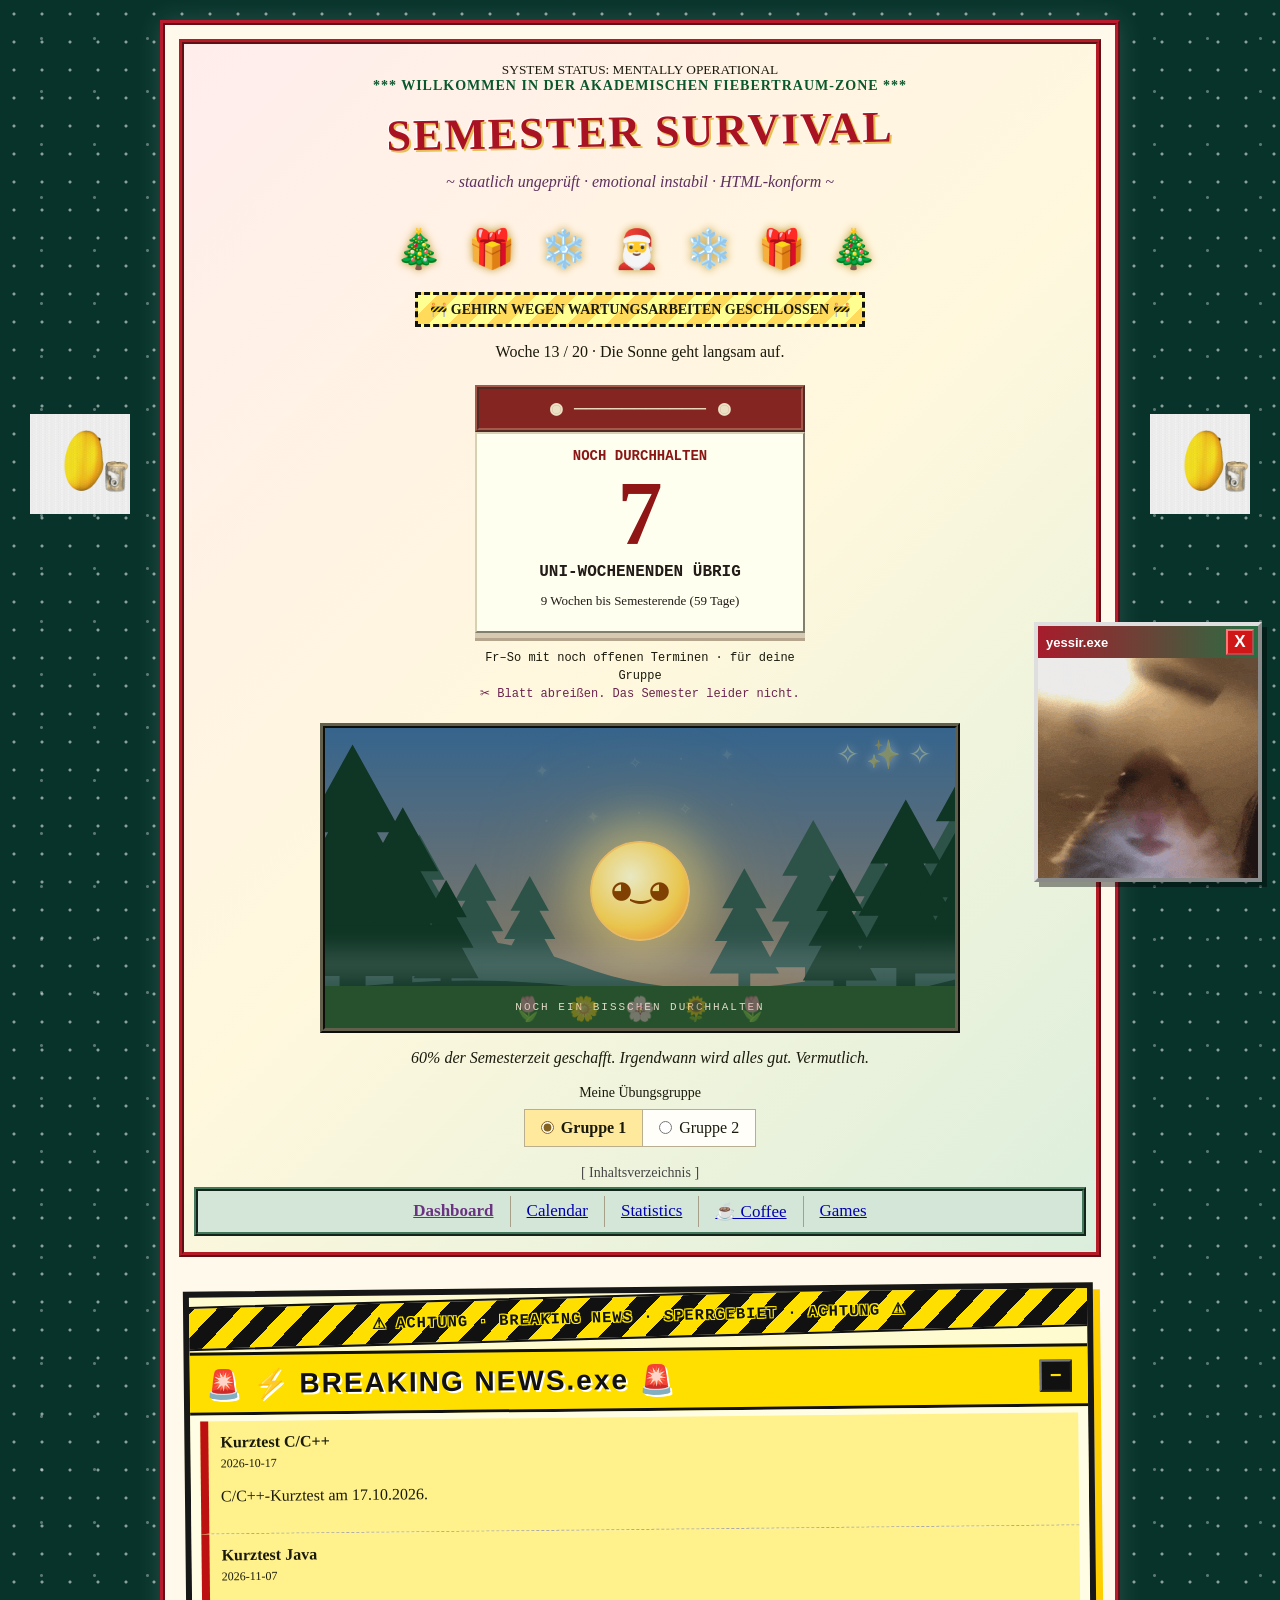
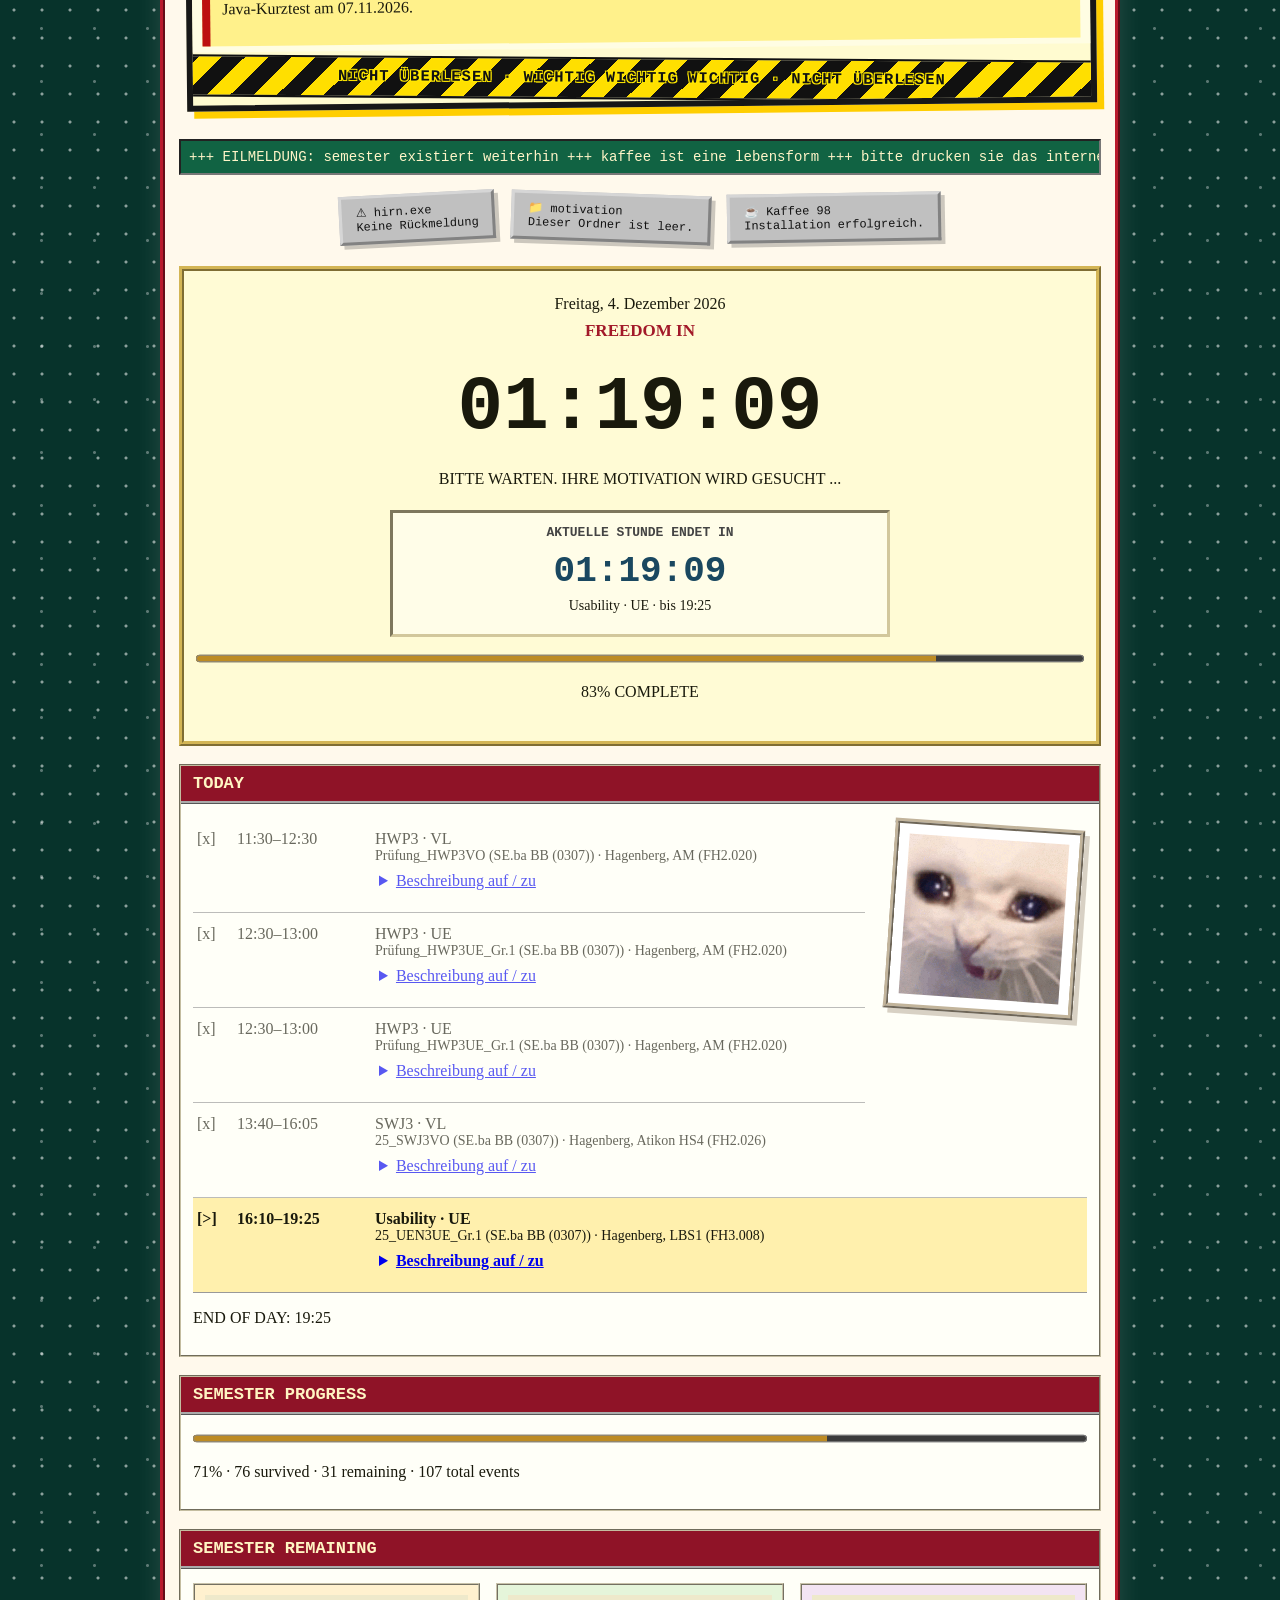
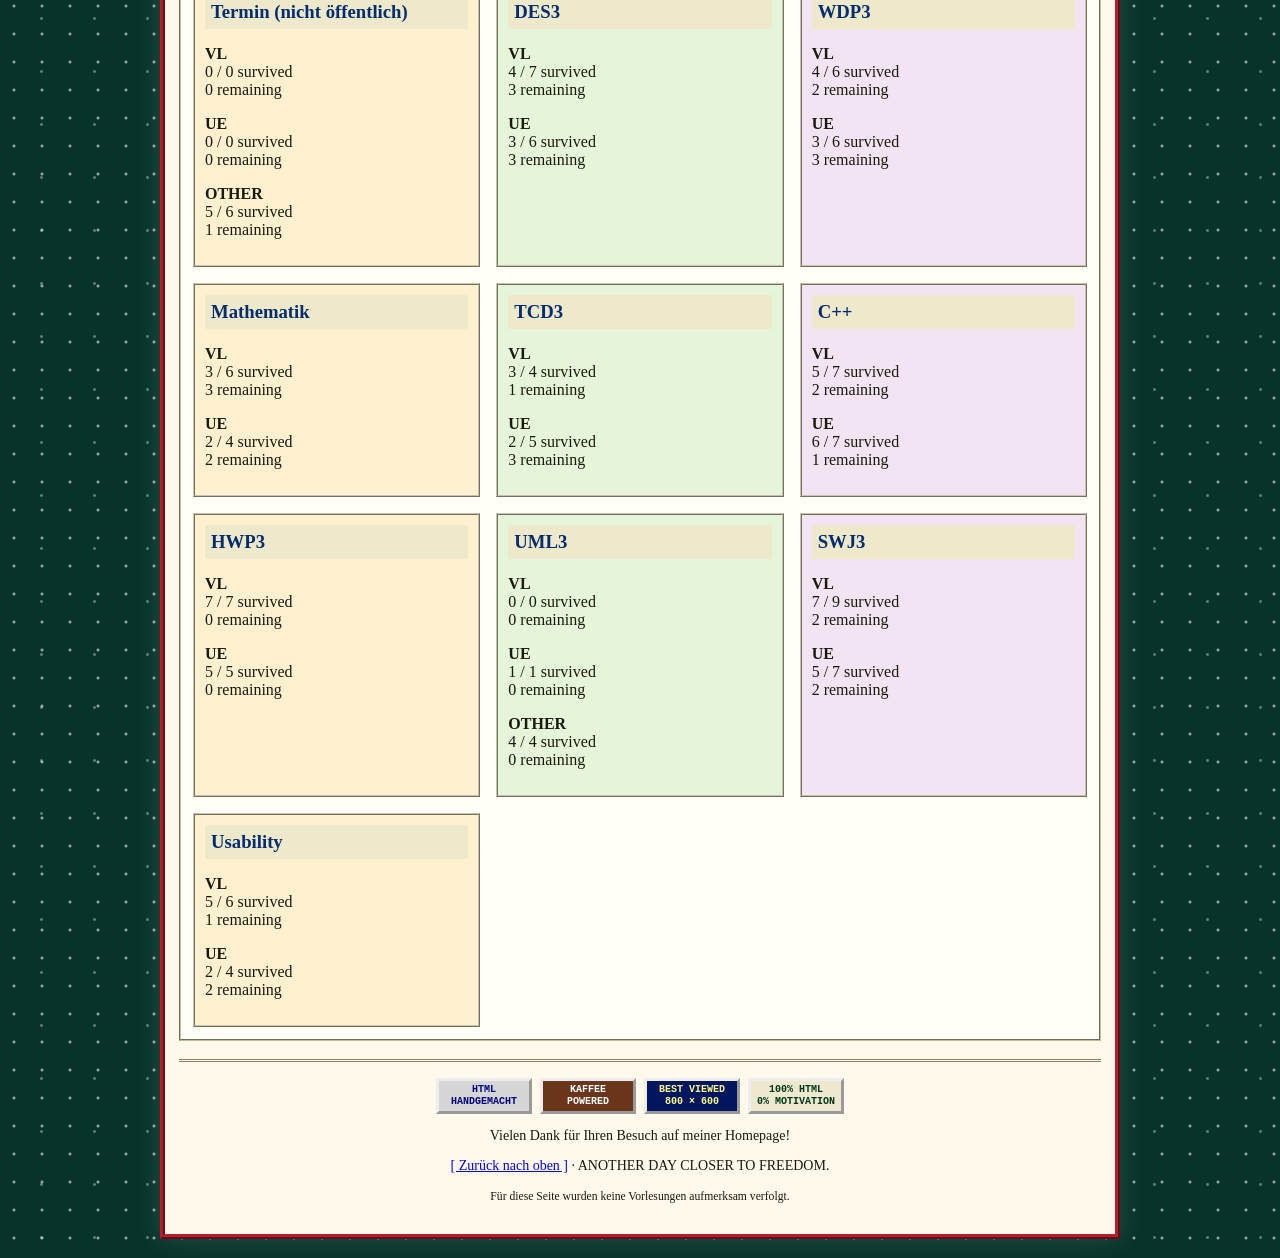
<file: index.html>
<!doctype html>
<html lang="de"><head><meta charset="utf-8"><meta name="viewport" content="width=device-width,initial-scale=1"><title>Semester Survival</title><link rel="stylesheet" href="css/base.css"><link rel="stylesheet" href="css/html.css"><link rel="stylesheet" href="css/cursed.css"><link rel="stylesheet" href="css/seasons.css"></head>
<body><div class="halloween-haunting halloween-only" aria-hidden="true"><img class="web-corner web-top-left" src="img/spiderweb.svg" alt=""><img class="web-corner web-top-right" src="img/spiderweb.svg" alt=""><img class="web-corner web-bottom-left" src="img/spiderweb.svg" alt=""><img class="web-corner web-bottom-right" src="img/spiderweb.svg" alt=""><span class="halloween-bat bat-one">🦇</span><span class="halloween-bat bat-two">🦇</span><span class="halloween-bat bat-three">🦇</span><span class="halloween-bat bat-four">🦇</span><span class="halloween-ghost ghost-one">👻</span><span class="halloween-ghost ghost-two">👻</span></div><div class="beer-orbit beer-left" aria-hidden="true"><img src="img/1776745_11707.gif" width="500" height="500" alt=""></div><div class="beer-orbit beer-right" aria-hidden="true"><img src="img/1776745_11707.gif" width="500" height="500" alt=""></div><div class="shell"><header><div class="halloween-only hanging-spiders" aria-hidden="true"><span>🕷️</span><span>🕷️</span></div><small>SYSTEM STATUS: MENTALLY OPERATIONAL</small><div class="welcome-line">*** WILLKOMMEN IN DER AKADEMISCHEN FIEBERTRAUM-ZONE ***</div><h1>SEMESTER SURVIVAL</h1><p class="homepage-subtitle">~ staatlich ungeprüft · emotional instabil · HTML-konform ~</p><div id="season-decoration" class="season-decoration" aria-hidden="true"></div><div class="halloween-welcome halloween-only"><img src="img/10164521_2e74d.gif" width="500" height="500" alt="Meerschweinchen mit Kürbissen und Hexenhut"><img src="img/9b076a951827106b408d50598fd9fde0.gif" width="400" height="400" alt="Animierter Halloween-Gruß mit Geist und Kürbissen"></div><div class="construction">🚧 GEHIRN WEGEN WARTUNGSARBEITEN GESCHLOSSEN 🚧</div><p id="era"></p><div class="week-calendar"><div class="week-calendar-binding" aria-hidden="true">◉ ─────────── ◉</div><button id="tear-week" class="week-calendar-sheet" type="button" aria-label="Kalenderblatt abreißen"><span class="week-calendar-heading">NOCH DURCHHALTEN</span><strong id="weekends-left">--</strong><span>UNI-WOCHENENDEN ÜBRIG</span><small id="calendar-weeks-left"></small></button><p class="week-calendar-note">Fr–So mit noch offenen Terminen · für deine Gruppe<br><span>✂ Blatt abreißen. Das Semester leider nicht.</span></p></div><div class="sun-scene" role="img" aria-label="Ein düsterer Wald wird mit dem Semesterfortschritt zum sonnigen Märchenwald"><div class="forest-stars" aria-hidden="true">✦ · ✧ · ✦<br>· ✦ · ✧ ·</div><div class="sun" aria-hidden="true">◕‿◕</div><svg class="forest-layer" viewBox="0 0 640 310" preserveAspectRatio="none" aria-hidden="true"><defs><path id="forest-pine" d="M40 0 10 55 25 55 0 100 17 100 -7 145 32 145 32 185 48 185 48 145 87 145 63 100 80 100 55 55 70 55Z"/></defs><path d="M0 245 Q120 190 260 246 T640 225 L640 310H0Z"/><use href="#forest-pine" transform="translate(-12 90) scale(1.2)"/><use href="#forest-pine" transform="translate(62 110) scale(.85)"/><use href="#forest-pine" transform="translate(125 140) scale(.7)"/><use href="#forest-pine" transform="translate(182 153) scale(.65)"/><use href="#forest-pine" transform="translate(396 145) scale(.75)"/><use href="#forest-pine" transform="translate(454 95) scale(1.05)"/><use href="#forest-pine" transform="translate(527 127) scale(.85)"/><use href="#forest-pine" transform="translate(590 82) scale(1.3)"/></svg><svg class="forest-layer forest-front" viewBox="0 0 640 310" preserveAspectRatio="none" aria-hidden="true"><path d="M0 271Q180 248 320 278T640 260V310H0Z"/><use href="#forest-pine" transform="translate(-38 17) scale(1.65)"/><use href="#forest-pine" transform="translate(31 82) scale(1.2)"/><use href="#forest-pine" transform="translate(95 157) scale(.7)"/><use href="#forest-pine" transform="translate(491 145) scale(.8)"/><use href="#forest-pine" transform="translate(542 74) scale(1.2)"/><use href="#forest-pine" transform="translate(603 0) scale(1.75)"/></svg><div class="forest-fog"></div><div class="horizon">NOCH EIN BISSCHEN DURCHHALTEN</div><div class="forest-night"></div><div class="forest-flowers" aria-hidden="true">🌷 🌼 🌸 🌻 🌷</div><div class="forest-sparkles" aria-hidden="true">✧ ✨ ✧</div></div><p id="sun-caption" class="sun-caption"></p><fieldset class="group-toggle"><legend>Meine Übungsgruppe</legend><label><input type="radio" name="study-group" value="1" checked> Gruppe 1</label><label><input type="radio" name="study-group" value="2"> Gruppe 2</label></fieldset><p class="web-directory">[ Inhaltsverzeichnis ]</p><nav aria-label="Hauptnavigation"><button data-view="dashboard">Dashboard</button><button data-view="calendar">Calendar</button><button data-view="statistics">Statistics</button><button data-view="coffee">☕ Coffee</button><button data-view="games">Games</button></nav><div class="halloween-only pumpkin-garland" aria-hidden="true">🎃 🕯️ 💀 🎃 🕸️ 🎃 💀 🕯️ 🎃</div></header>
<aside id="breaking-news" class="breaking-news"><div class="news-tape news-tape-top" aria-hidden="true">⚠ ACHTUNG · BREAKING NEWS · SPERRGEBIET · ACHTUNG ⚠</div><div class="news-titlebar"><strong>⚡ BREAKING NEWS.exe</strong><button id="news-toggle" type="button" aria-label="Meldungen ein- oder ausklappen" aria-expanded="true" aria-controls="news-items">−</button></div><div id="news-items"></div><div class="news-tape news-tape-bottom" aria-hidden="true">NICHT ÜBERLESEN · WICHTIG WICHTIG WICHTIG · NICHT ÜBERLESEN</div></aside><div class="cursed-ticker"><span>+++ EILMELDUNG: semester existiert weiterhin +++ kaffee ist eine lebensform +++ bitte drucken sie das internet nicht aus +++</span></div><div class="desktop-junk" aria-hidden="true"><span>⚠ hirn.exe<br>Keine Rückmeldung</span><span>📁 motivation<br>Dieser Ordner ist leer.</span><span>☕ Kaffee 98<br>Installation erfolgreich.</span></div><p id="message" role="status"></p>
<main><section id="dashboard"><article class="hero"><div id="today"></div><h2 id="timer-label">KALENDER IMPORTIEREN</h2><div id="timer" aria-live="off">--:--:--</div><p id="timer-note"></p><div class="lesson-clock"><h3 id="lesson-label"></h3><div id="lesson-timers"></div></div><progress id="day-progress" max="100" value="0"></progress><p id="day-percent"></p></article><article class="attendance-article"><h2>TODAY</h2><figure class="cursed-photo attendance-cat ordinary-attendance"><img src="img/tumblr_5c0a333415df0bd1a324178a2ef43d12_bbdc54ec_400.gif" width="280" height="280" alt="Traurige Katze mit großen, tränenden Augen" loading="lazy"></figure><figure class="cursed-photo attendance-cat halloween-only"><img src="img/8c4cf368eb4983679e6c73b5dfa2ec39.gif" width="320" height="426" alt="Katze schaut aus einem Halloween-Kürbis" loading="lazy"></figure><div id="today-events"></div><p id="day-end"></p></article><article><h2>SEMESTER PROGRESS</h2><progress id="semester-progress" max="100" value="0"></progress><p id="semester-total"></p></article><article><h2>SEMESTER REMAINING</h2><div id="subjects" class="cards"></div></article><article id="meme-section" hidden><h2>MEME-ECKE</h2><div id="meme-board" class="meme-board"></div></article></section>
<section id="calendar" hidden><article><div class="month-controls"><button id="prev-month" aria-label="Vorheriger Monat">←</button><h2 id="month-title"></h2><button id="next-month" aria-label="Nächster Monat">→</button></div><div id="month-grid" class="month-grid"></div></article><article><h2 id="selected-date"></h2><div id="selected-events"></div></article></section>
<section id="statistics" hidden><article><h2>STATISTICS</h2><div id="stats"></div><figure class="cursed-photo statistic-cat"><img src="img/eBN3x7.gif" width="320" height="346" alt="Katze neben einem Weinglas im bunten Discolicht" loading="lazy"></figure></article></section>
<section id="coffee" hidden><article class="coffee-hero"><h2>☕ GEMEINSCHAFTSKAFFEE.exe</h2><p>Die Bohne ist stärker als der Wille.</p><figure class="cursed-photo coffee-painting"><img src="img/tumblr_inline_ob1j8sKy8g1qmspc6_500.gif" width="450" height="450" alt="Figuren aus einem historischen Gemälde bestaunen eine riesige Kaffeetasse" loading="lazy"></figure><figure class="cursed-photo halloween-only halloween-coffee-dog"><img src="img/trick-or-treat-halloween.gif" width="220" height="277" alt="Hund im Geisterkostüm mit Kürbiseimer" loading="lazy"></figure><div id="coffee-savings" class="coffee-number"></div><p>Ersparnis-Rechnung bis jetzt</p><p id="coffee-days"></p><code id="coffee-formula"></code></article><article><h2>BOHNENBUCHHALTUNG</h2><div id="coffee-costs"></div><p class="calculation-note">Vergleich: früher 3,80 € pro Person und Uni-Tag. Davon ziehen wir hier die gesamten Gemeinschaftsausgaben ab. Das ist eine Vergleichsrechnung, keine Pro-Kopf-Abrechnung. Eine echte Gruppenersparnis benötigt die Anzahl der Kaffeetrinker. Abgeschlossene Tage zählen erst nach dem letzten Termin; nur Tage im konfigurierten Semester zählen.</p></article><article><h2>☕ EHRENTAFEL DER BOHNENBESCHAFFER ☕</h2><div id="coffee-hall" class="coffee-hall"></div><div class="table-scroll"><table><thead><tr><th>Nr.</th><th>Käufer</th><th>Kaufdatum</th><th>Menge</th><th>Kosten</th></tr></thead><tbody id="coffee-buyers"></tbody></table></div></article></section><section id="games" hidden><article><h2>GAMES · AKADEMISCHE ZEITVERSCHWENDUNG</h2><h3>Tic-Tac-Toe</h3><figure class="cursed-photo halloween-only halloween-games"><img src="img/anigif_sub-buzz-12824-1598296977-22.gif" width="480" height="218" alt="Mann mit einem Kürbis auf dem Kopf" loading="lazy"></figure><label for="ttt-mode">Spielmodus</label><select id="ttt-mode"><option value="computer">Du (X) gegen hirn.exe (O)</option><option value="local">Zwei Personen am selben Gerät</option></select><p id="ttt-status" role="status"></p><div id="ttt-board" class="ttt-board" role="group" aria-label="Tic-Tac-Toe Spielfeld"></div><p><button id="ttt-reset" type="button">Neue Runde</button></p><p id="ttt-score"></p></article></section>
</main><footer><div class="halloween-only haunted-graveyard" aria-hidden="true">🌑 🪦 👻 🪦 🎃 🪦 👻 🪦 🌑</div><div class="web-badges"><span>HTML<br>HANDGEMACHT</span><span>KAFFEE<br>POWERED</span><span>BEST VIEWED<br>800 × 600</span><span>100% HTML<br>0% MOTIVATION</span></div><p>Vielen Dank für Ihren Besuch auf meiner Homepage!</p><p><a href="#">[ Zurück nach oben ]</a> · ANOTHER DAY CLOSER TO FREEDOM.</p><small>Für diese Seite wurden keine Vorlesungen aufmerksam verfolgt.</small></footer></div>
<aside id="yessir-window" class="yessir-window" aria-label="Yessir-Fenster"><div class="yessir-titlebar"><span>yessir.exe</span><button id="yessir-close" type="button" aria-label="Yessir-Fenster schließen">X</button></div><img src="img/yessir-4t.gif" width="220" height="220" alt="Yessir-Meme"></aside><script src="js/subjects.js"></script><script src="js/calendar.js"></script><script src="js/countdown.js"></script><script src="js/statistics.js"></script><script src="js/designEvolution.js"></script><script src="js/bundledCalendar.js"></script><script src="js/memes.js"></script><script src="js/coffee.js"></script><script src="js/app.js"></script><script src="js/yessir.js"></script><script src="js/news.js"></script><script src="js/games.js"></script><script src="js/batClicks.js"></script></body></html>
</file>
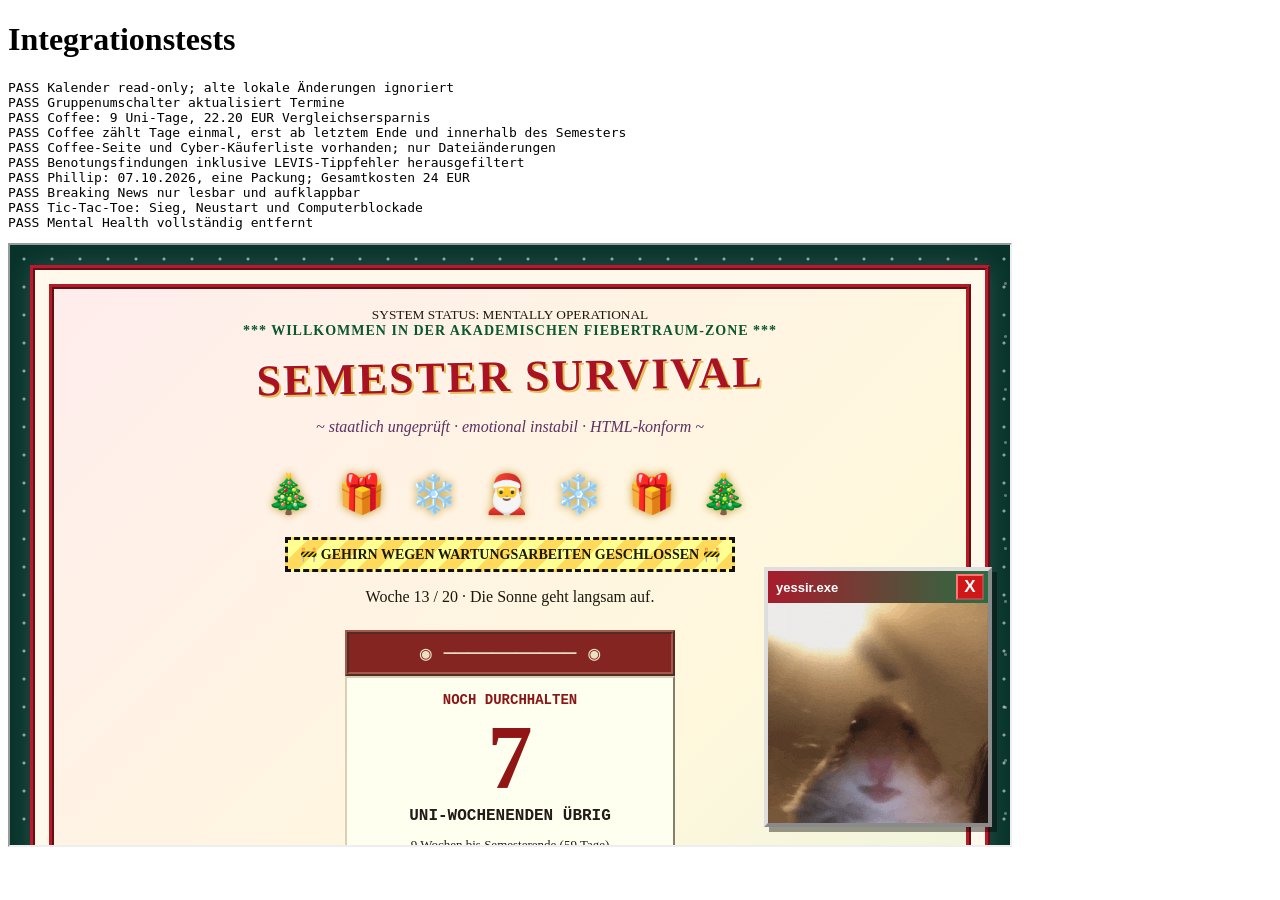
<file: integration-tests.html>
<!doctype html><html lang="de"><meta charset="utf-8"><title>Integrationstests</title><body><h1>Integrationstests</h1><pre id="results"></pre><iframe id="app" width="1000" height="600"></iframe><script>
const output=document.getElementById('results'),key='semester-survival-v1';
localStorage.setItem(key,JSON.stringify({group:'1',events:[{title:'TAMPERED CALENDAR',start:1,end:2}],config:{startDate:'1900-01-01'},mappings:[]}));
function assert(condition,message){if(!condition)throw Error(message);}
function pass(text){output.textContent+='PASS '+text+'\n';}
function fail(e){output.textContent+='FAIL '+e.message;document.body.dataset.result='FAIL';}
document.getElementById('app').onload=function(){try{
 const w=this.contentWindow,d=w.document,S=w.Survival;
 const raw=S.parseICS(w.SURVIVAL_BUNDLED_ICS,S.defaults).events;
 assert(raw.length===154,'Veröffentlichter Kalender fehlt');
 assert(!d.querySelector('[data-view="settings"],input[type=file],#config-form,#delete,#reimport'),'Kalenderänderung weiterhin in UI');
 assert(!JSON.parse(w.localStorage.getItem(key)).events,'Alter lokaler Kalender wurde behalten');pass('Kalender read-only; alte lokale Änderungen ignoriert');
 const filtered=g=>raw.filter(S.isTeachingEvent).filter(e=>{const m=e.title.match(/Gr\.?\s*([12])/i);return !m||m[1]===g;});
 const total=()=>Number(d.getElementById('semester-total').textContent.match(/(\d+) total events/)[1]);
 assert(total()===filtered('1').length,'Gruppe 1 falsch');d.querySelector('[name=study-group][value="2"]').click();assert(total()===filtered('2').length,'Gruppe 2 falsch');pass('Gruppenumschalter aktualisiert Termine');
 const fixed=new Date(2026,9,3,23,59,59).getTime();
 const c=S.coffeeStatistics(filtered('2'),S.defaults,w.SURVIVAL_COFFEE,fixed);
 assert(c.packs===1&&c.expenseCents===1200,'Cyber-Packung falsch');assert(c.savingCents===c.completedDays*380-1200,'Kaffeerechnung falsch');pass('Coffee: '+c.completedDays+' Uni-Tage, '+(c.savingCents/100).toFixed(2)+' EUR Vergleichsersparnis');
 const synthetic=[{start:new Date(2026,8,9,8).getTime(),end:new Date(2026,8,9,10).getTime()},{start:new Date(2026,8,10,8).getTime(),end:new Date(2026,8,10,10).getTime()},{start:new Date(2026,8,10,11).getTime(),end:new Date(2026,8,10,12).getTime()}];
 const cf={oldDailyPrice:3.8,packPrice:9,purchases:[{buyer:'cyber',packs:1,date:null},{buyer:'future',packs:1,date:'2027-01-01'}]};
 const early=S.coffeeStatistics(synthetic,S.defaults,cf,new Date(2026,8,10,11).getTime());assert(early.completedDays===0&&early.packs===1,'Unfertiger Tag/alter Tag/zukünftiger Kauf falsch');
 assert(S.coffeeStatistics(synthetic,S.defaults,cf,new Date(2026,8,10,12).getTime()).completedDays===1,'Tag nicht ab letzter Endzeit gezählt');pass('Coffee zählt Tage einmal, erst ab letztem Ende und innerhalb des Semesters');
 d.querySelector('[data-view="coffee"]').click();assert(d.getElementById('coffee-buyers').textContent.includes('cyber'),'Cyber fehlt auf Coffee-Seite');assert(!d.getElementById('coffee').querySelector('input,form'),'Öffentliche Kaffee-Eingabe vorhanden');pass('Coffee-Seite und Cyber-Käuferliste vorhanden; nur Dateiänderungen');
 assert(!S.isTeachingEvent({title:'Beurteilungsfindung_MAS3UE',description:''})&&!S.isTeachingEvent({title:'Beuteilungsfindung_DES3UE',description:''}),'Benotungstermine nicht herausgefiltert');assert(S.isTeachingEvent({title:'Prüfung_SWC3VO',description:''}),'Echte Prüfung fälschlich ausgefiltert');pass('Benotungsfindungen inklusive LEVIS-Tippfehler herausgefiltert');
 const coffeeNow=S.coffeeStatistics(filtered('2'),S.defaults,w.SURVIVAL_COFFEE,new Date(2026,9,10,23).getTime());assert(coffeeNow.packs===2&&coffeeNow.expenseCents===2400,'Phillip nicht eingerechnet');pass('Phillip: 07.10.2026, eine Packung; Gesamtkosten 24 EUR');
 d.getElementById('news-toggle').click();assert(d.getElementById('news-items').hidden,'News nicht einklappbar');d.getElementById('news-toggle').click();assert(!d.getElementById('news-items').hidden&&!d.getElementById('breaking-news').querySelector('input,textarea'),'News editierbar oder nicht aufklappbar');pass('Breaking News nur lesbar und aufklappbar');
 d.querySelector('[data-view="games"]').click();const mode=d.getElementById('ttt-mode');mode.value='local';mode.dispatchEvent(new w.Event('change'));const cells=d.getElementById('ttt-board').querySelectorAll('button');for(const i of [0,3,1,4,2])cells[i].click();assert(d.getElementById('ttt-status').textContent.includes('X gewinnt'),'Tic-Tac-Toe erkennt Sieg nicht');assert([...cells].every(cell=>cell.disabled),'Spiel endet nicht nach Sieg');d.getElementById('ttt-reset').click();assert([...cells].every(cell=>!cell.textContent&&!cell.disabled),'Neue Runde fehlerhaft');assert(S.ticTacToeMove(['X','X','','','O','','','',''])===2,'Computer blockiert Sieg nicht');pass('Tic-Tac-Toe: Sieg, Neustart und Computerblockade');
 assert(!d.getElementById('mental-health')&&!d.querySelector('[data-view="mental-health"]'),'Mental Health noch vorhanden');pass('Mental Health vollständig entfernt');
 d.querySelector('[data-view="calendar"]').click();
 const target=filtered('2').find(e=>{const dt=new Date(e.start);return dt.getFullYear()===new Date().getFullYear()&&dt.getMonth()===new Date().getMonth()&&e.description;});assert(target,'Kein Testtermin im aktuellen Monat');
 d.querySelector('[data-date="'+S.dateKey(new Date(target.start))+'"]').click();
 const details=d.querySelector('#selected-events details');assert(details,'Beschreibung fehlt');details.querySelector('summary').click();assert(details.open,'Beschreibung öffnet nicht');
 setTimeout(()=>{try{assert(d.querySelector('#selected-events details')===details&&details.open,'Beschreibung wurde beim Tick ersetzt/geschlossen');pass('Beschreibung bleibt über Timer-Tick offen');details.querySelector('summary').click();assert(!details.open,'Beschreibung schließt nicht');setTimeout(()=>{try{assert(d.querySelector('#selected-events details')===details&&!details.open,'Geschlossene Beschreibung wurde ersetzt/geöffnet');pass('Beschreibung bleibt nach Schließen geschlossen');document.body.dataset.result='PASS';}catch(e){fail(e);}},1300);}catch(e){fail(e);}},1300);
}catch(e){fail(e);}};
document.getElementById('app').src='index.html';
</script></body></html>
</file>
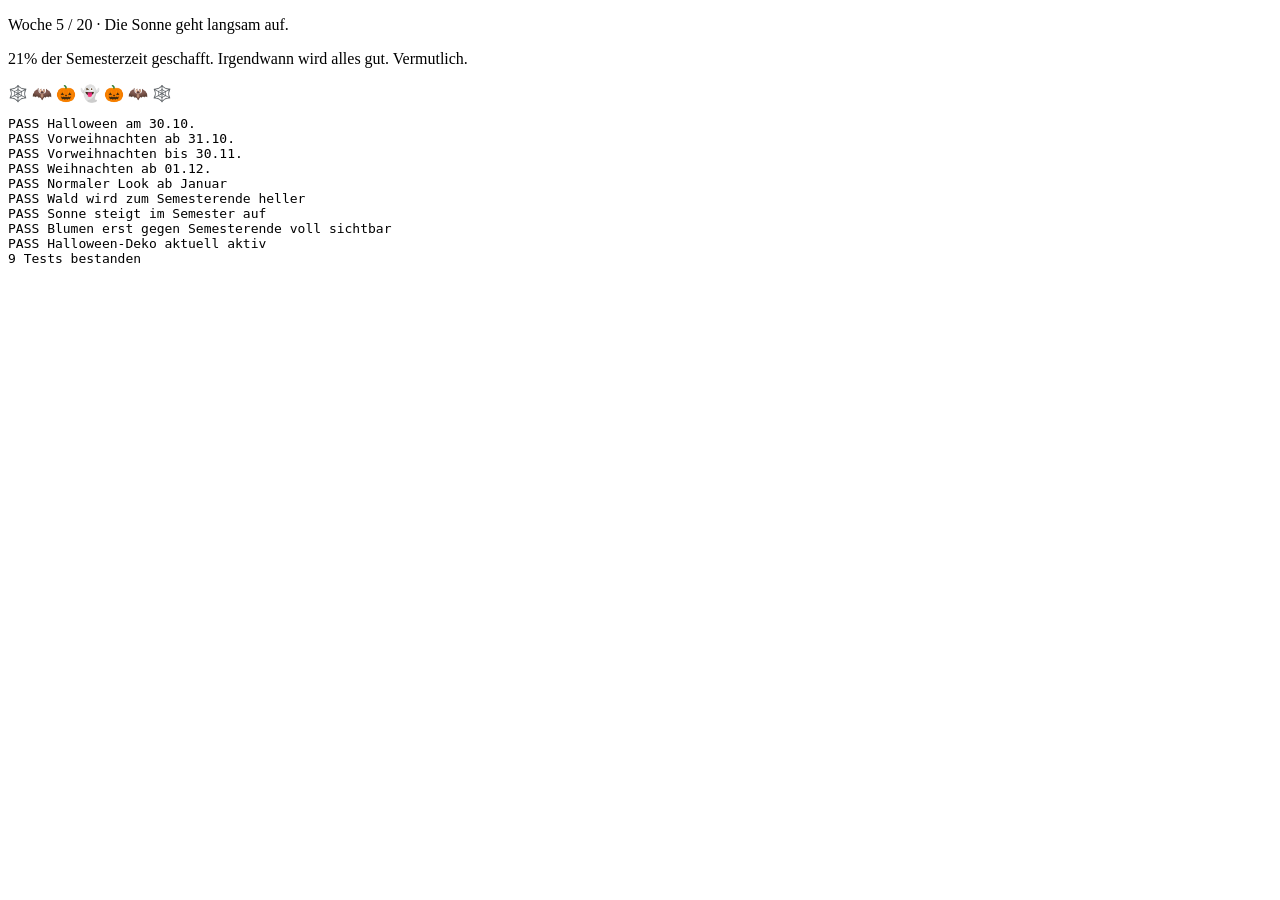
<file: season-tests.html>
<!doctype html><html lang="de"><meta charset="utf-8"><title>Saison-Tests</title><body><p id="era"></p><p id="sun-caption"></p><div id="season-decoration"></div><pre id="results"></pre><script src="js/subjects.js"></script><script src="js/designEvolution.js"></script><script>
let passed=0;const out=document.getElementById('results');function check(c,m){if(!c)throw Error(m);passed++;out.textContent+='PASS '+m+'\n';}
try{const date=(m,d)=>new Date(2026,m-1,d,12).getTime();check(Survival.seasonForDate(date(10,30))==='halloween','Halloween am 30.10.');check(Survival.seasonForDate(date(10,31))==='prechristmas','Vorweihnachten ab 31.10.');check(Survival.seasonForDate(date(11,30))==='prechristmas','Vorweihnachten bis 30.11.');check(Survival.seasonForDate(date(12,1))==='christmas','Weihnachten ab 01.12.');check(Survival.seasonForDate(new Date(2027,0,1).getTime())==='normal','Normaler Look ab Januar');const config=Survival.defaults;Survival.applyDesign(config,'auto',new Date(config.startDate+'T00:00:00').getTime());const dark=+document.documentElement.style.getPropertyValue('--forest-night');const earlySun=parseFloat(document.documentElement.style.getPropertyValue('--sun-rise'));Survival.applyDesign(config,'auto',new Date(config.endDate+'T23:59:59').getTime());check(+document.documentElement.style.getPropertyValue('--forest-night')<dark,'Wald wird zum Semesterende heller');check(parseFloat(document.documentElement.style.getPropertyValue('--sun-rise'))>earlySun,'Sonne steigt im Semester auf');check(document.documentElement.style.getPropertyValue('--forest-flowers')==='1','Blumen erst gegen Semesterende voll sichtbar');Survival.applyDesign(config,'auto',date(10,10));check(document.body.dataset.season==='halloween','Halloween-Deko aktuell aktiv');document.body.dataset.result='PASS';out.textContent+=passed+' Tests bestanden';}catch(e){document.body.dataset.result='FAIL';out.textContent+='FAIL '+e.message;}
</script></body></html>
</file>
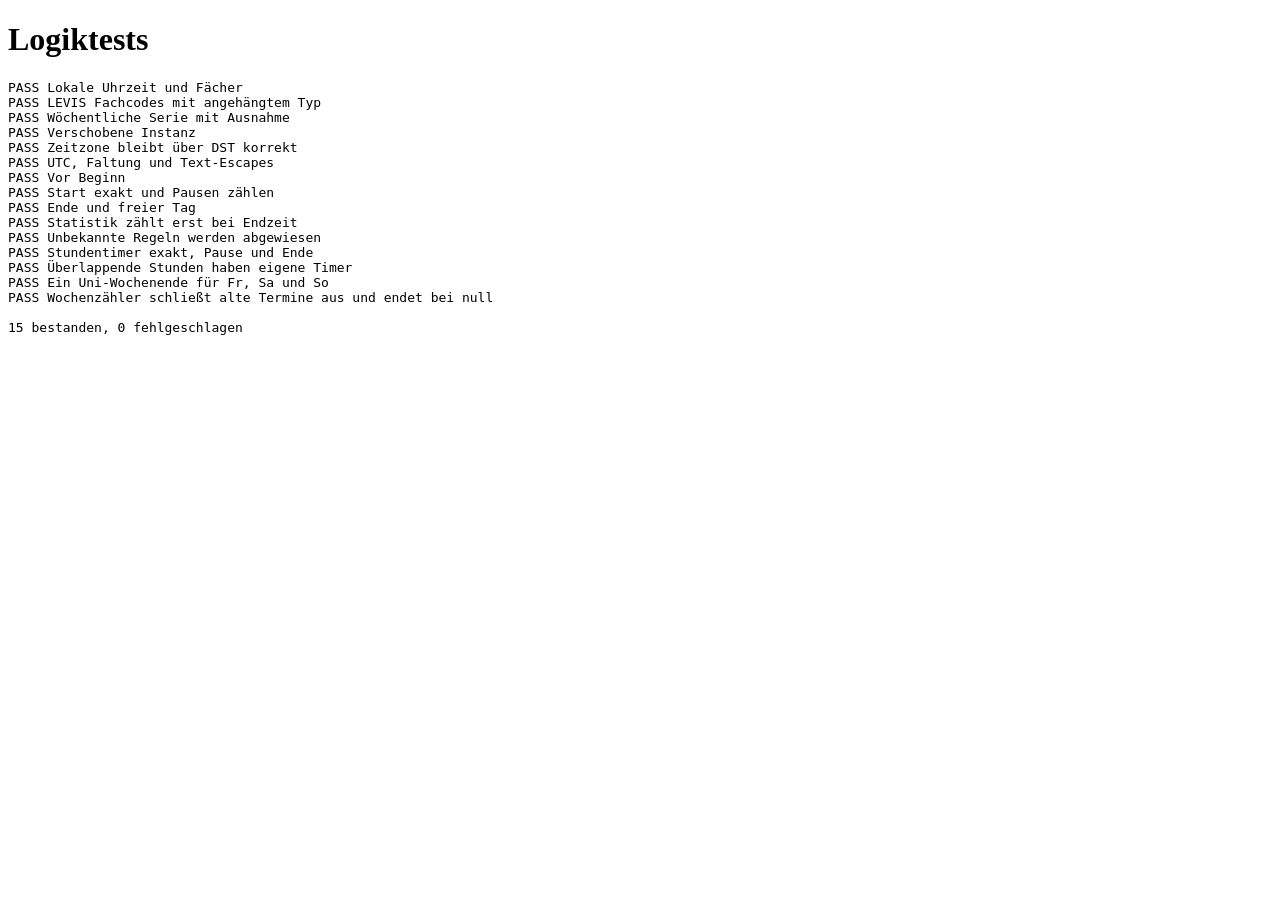
<file: tests.html>
<!doctype html><html lang="de"><meta charset="utf-8"><title>Semester Survival Tests</title><body><h1>Logiktests</h1><pre id="results"></pre><script src="js/subjects.js"></script><script src="js/calendar.js"></script><script src="js/countdown.js"></script><script src="js/statistics.js"></script><script>
const output=document.getElementById('results');let passed=0,failed=0;
function test(name,fn){try{fn();passed++;output.textContent+='PASS '+name+'\n';}catch(e){failed++;output.textContent+='FAIL '+name+': '+e.message+'\n';}}
function equal(a,b){if(a!==b)throw Error(JSON.stringify(a)+' !== '+JSON.stringify(b));}
const cfg={endDate:'2026-11-01'},ics=body=>'BEGIN:VCALENDAR\r\n'+body+'\r\nEND:VCALENDAR';
const event=extra=>'BEGIN:VEVENT\r\nUID:one\r\nDTSTART:20261005T130000\r\nDTEND:20261005T143000\r\nSUMMARY:SWC3 VL\r\n'+extra+'\r\nEND:VEVENT';
test('Lokale Uhrzeit und Fächer',()=>{const e=Survival.parseICS(ics(event('')),cfg).events[0];equal(new Date(e.start).getHours(),13);equal(Survival.classify(e,Survival.mappings).subject,'C++');});
test('LEVIS Fachcodes mit angehängtem Typ',()=>{equal(Survival.classify({title:'25_SWC3UE_Gr.1',description:''},Survival.mappings).type,'UE');equal(Survival.classify({title:'09_DES3VO (SE.ba)',description:''},Survival.mappings).subject,'DES3');});
test('Wöchentliche Serie mit Ausnahme',()=>{const r=Survival.parseICS(ics(event('RRULE:FREQ=WEEKLY;BYDAY=MO,WE;COUNT=5\r\nEXDATE:20261007T130000')),cfg);equal(r.events.length,4);equal(new Date(r.events[3].start).getDate(),19);});
test('Verschobene Instanz',()=>{const r=Survival.parseICS(ics(event('RRULE:FREQ=WEEKLY;COUNT=2')+'\r\nBEGIN:VEVENT\r\nUID:one\r\nRECURRENCE-ID:20261012T130000\r\nDTSTART:20261013T150000\r\nDTEND:20261013T163000\r\nEND:VEVENT'),cfg);equal(r.events.length,2);equal(new Date(r.events[1].start).getDate(),13);});
test('Zeitzone bleibt über DST korrekt',()=>{const r=Survival.parseICS(ics('BEGIN:VEVENT\r\nUID:dst\r\nDTSTART;TZID=Europe/Berlin:20261019T130000\r\nDTEND;TZID=Europe/Berlin:20261019T140000\r\nRRULE:FREQ=WEEKLY;COUNT=2\r\nEND:VEVENT'),cfg);equal(new Date(r.events[0].start).getUTCHours(),11);equal(new Date(r.events[1].start).getUTCHours(),12);});
test('UTC, Faltung und Text-Escapes',()=>{const e=Survival.parseICS(ics('BEGIN:VEVENT\r\nDTSTART:20261005T110000Z\r\nDTEND:20261005T120000Z\r\nSUMMARY:Software\r\n Construction VL\r\nDESCRIPTION:Zeile 1\\nZeile 2\\, Test\r\nEND:VEVENT'),cfg).events[0];equal(new Date(e.start).getUTCHours(),11);equal(e.title,'SoftwareConstruction VL');equal(e.description,'Zeile 1\nZeile 2, Test');});
const day=[{start:new Date(2026,9,5,13).getTime(),end:new Date(2026,9,5,14,30).getTime()},{start:new Date(2026,9,5,17).getTime(),end:new Date(2026,9,5,20,25).getTime()}];
test('Vor Beginn',()=>{equal(Survival.dayState(day,new Date(2026,9,5,12).getTime()).timer,'01:00:00');});
test('Start exakt und Pausen zählen',()=>{equal(Survival.dayState(day,day[0].start).timer,'07:25:00');equal(Survival.dayState(day,new Date(2026,9,5,15).getTime()).label,'FREEDOM IN');});
test('Ende und freier Tag',()=>{equal(Survival.dayState(day,day[1].end).percent,100);equal(Survival.dayState([],Date.now()).label,'NO UNIVERSITY TODAY.');});
test('Statistik zählt erst bei Endzeit',()=>{const es=day.map(e=>({...e,subject:'C++',type:'VL'}));const r=Survival.statistics(es,day[0].end);equal(r.past,1);equal(r.pastDays,0);equal(r.subjects['C++'].VL.total,2);});
test('Unbekannte Regeln werden abgewiesen',()=>{let rejected=false;try{Survival.parseICS(ics(event('RRULE:FREQ=MONTHLY;BYDAY=1MO')),cfg);}catch{rejected=true;}equal(rejected,true);});

test('Stundentimer exakt, Pause und Ende',()=>{const now=new Date(2026,9,2,13).getTime();const es=[{start:now,end:now+5400000},{start:now+7200000,end:now+10800000}];equal(Survival.lessonState(es,now).items[0].timer,'01:30:00');equal(Survival.lessonState(es,now+5400000).label,'NÄCHSTE STUNDE STARTET IN');equal(Survival.lessonState(es,now+10800000).items.length,0);});
test('Überlappende Stunden haben eigene Timer',()=>{const es=[{start:0,end:5000},{start:0,end:10000}];equal(Survival.lessonState(es,1000).items.length,2);equal(Survival.lessonState(es,1000).items[0].timer,'00:00:04');});
test('Ein Uni-Wochenende für Fr, Sa und So',()=>{const es=[2,3,4].map(day=>({start:new Date(2026,9,day,8).getTime(),end:new Date(2026,9,day,12).getTime()}));const config={startDate:'2026-10-01',endDate:'2026-10-31'};equal(Survival.remainingWeeks(es,config,new Date(2026,9,2,7).getTime()).weekends,1);equal(Survival.remainingWeeks(es,config,new Date(2026,9,3,13).getTime()).weekends,1);equal(Survival.remainingWeeks(es,config,new Date(2026,9,4,12).getTime()).weekends,0);});
test('Wochenzähler schließt alte Termine aus und endet bei null',()=>{const config={startDate:'2026-10-01',endDate:'2026-10-31'};const es=[{start:new Date(2026,8,25,8).getTime(),end:new Date(2026,8,25,12).getTime()}];equal(Survival.remainingWeeks(es,config,new Date(2026,8,1).getTime()).weekends,0);equal(Survival.remainingWeeks(es,config,new Date(2026,10,1).getTime()).calendarWeeks,0);});
output.textContent+='\n'+passed+' bestanden, '+failed+' fehlgeschlagen';document.body.dataset.result=failed?'FAIL':'PASS';
</script></body></html>
</file>
<file: css/base.css>
*{box-sizing:border-box}body{margin:0;background:#c0c0c0;color:#111;font-family:'Times New Roman',serif}.shell{max-width:1100px;margin:24px auto;padding:16px}header,article{border:2px solid #111;padding:16px;margin-bottom:16px;background:#eee}h1{margin:12px 0;font-size:clamp(26px,5vw,42px)}h2{font-size:18px}nav{display:flex;gap:8px;flex-wrap:wrap}button,input,select,textarea{font:inherit}button{cursor:pointer;padding:8px 14px;border:2px outset #ddd;background:#ddd;color:#111}button[aria-current=page]{font-weight:bold;text-decoration:underline}button:focus-visible,input:focus-visible,select:focus-visible,textarea:focus-visible{outline:3px solid #bd6700;outline-offset:3px}.hero{text-align:center}#timer{font:bold clamp(28px,9vw,100px)/1.2 monospace;overflow-wrap:anywhere}progress{width:100%;height:20px;accent-color:#2762d8}.cards{display:grid;grid-template-columns:repeat(auto-fit,minmax(220px,1fr));gap:16px}.card{padding:12px;border:1px solid currentColor}.event{display:grid;grid-template-columns:32px 130px 1fr;gap:8px;padding:12px 4px;border-bottom:1px solid #999}.event.active{background:#ffed99;font-weight:bold}.event.past{opacity:.65}.detail{display:block;font-size:14px;font-weight:normal;white-space:pre-wrap;overflow-wrap:anywhere}.month-controls{display:flex;justify-content:space-between;align-items:center}.month-grid{display:grid;grid-template-columns:repeat(7,minmax(0,1fr));gap:5px}.month-grid button{min-height:70px;padding:6px}.month-grid .has-events{background:#c6daf9}.month-grid .selected{outline:3px solid #b56300}.month-grid .today{font-weight:bold;border-color:#224fa3}.month-grid small{display:block;font-size:11px}.weekday{text-align:center}label{display:block;margin:14px 0}input,select,textarea{padding:8px;max-width:100%}textarea{width:100%;font-family:monospace}label input, label select{display:block}table{border-collapse:collapse;width:100%}th,td{text-align:left;padding:10px;border:1px solid #888}.table-scroll{overflow:auto}#message:not(:empty){padding:12px;border:1px solid currentColor}footer{display:flex;justify-content:space-between;gap:16px;font-size:12px}[hidden]{display:none!important}@media(max-width:600px){.shell{margin:0;padding:10px}article,header{padding:12px}.event{grid-template-columns:24px 105px 1fr;font-size:14px}.month-grid button{min-height:55px;padding:2px;font-size:13px}footer{display:block}}
</file>
<file: css/html.css>
body.html-style{background:#fffdf3;color:#212116;font-family:'Times New Roman',serif}.html-style .shell{max-width:1000px;margin:20px auto}.html-style header,.html-style article{background:transparent;border:0;border-bottom:1px solid #bdb7a0;padding:18px 0;border-radius:0;box-shadow:none}.html-style header{text-align:center;border-bottom:3px double #79725c}.html-style h1{font-size:clamp(28px,5vw,44px)}.html-style h2{font-size:20px}.html-style nav{justify-content:center}.html-style nav button{color:#0000b0;text-decoration:underline;background:transparent;border:0;padding:5px 12px}.html-style nav button[aria-current=page]{color:#6b3482}.html-style .hero{background:#fff8dc;border:1px solid #c9ba8a;padding:28px 12px}.html-style #timer{font-size:clamp(26px,8vw,76px)}.html-style progress{accent-color:#bd8b24;height:15px}.html-style button{background:#f4efdf}.html-style .card{border:1px solid #c7c0a9;background:#fffef8}.html-style .event.active{background:#fff0ad}.sun-scene{height:180px;max-width:540px;margin:20px auto 0;position:relative;overflow:hidden;background:linear-gradient(#f8f5df,#fff0c6);border:1px solid #c8bb8e}.sun{position:absolute;left:50%;bottom:var(--sun-rise,-110px);width:110px;height:110px;margin-left:-55px;border-radius:50%;background:#ffda53;border:2px solid #c99413;display:grid;place-items:center;font:24px monospace;transition:bottom 2s linear}.horizon{position:absolute;bottom:0;height:48px;width:100%;background:#e7e8bb;border-top:2px solid #7c8053;display:grid;place-items:center;font:12px monospace}.sun-caption{text-align:center;font-style:italic}.meme-board{display:flex;flex-wrap:wrap;gap:16px}.meme-board figure{margin:0;max-width:260px;padding:8px;border:1px dashed #999}.meme-board img{max-width:100%;max-height:220px;display:block}.meme-board figcaption{margin-top:6px;font-size:14px}.meme-empty{padding:24px;border:2px dashed #b4aa89;max-width:380px;font-family:monospace}.html-style footer{padding-top:12px}.html-style .month-grid .has-events{background:#fff0ad}@media(prefers-reduced-motion:reduce){.sun{transition:none}}

.group-toggle{display:flex;justify-content:center;gap:0;max-width:300px;margin:18px auto;border:0;padding:0}.group-toggle legend{margin:auto auto 8px;font-size:14px}.group-toggle label{display:flex;align-items:center;gap:7px;margin:0;border:1px solid #b9af90;padding:9px 16px;cursor:pointer;background:#fffef8}.group-toggle label:has(input:checked){background:#ffe99c;font-weight:bold}.group-toggle input{margin:0;accent-color:#84621f}.group-toggle label:first-of-type{border-right:0}

/* Private homepage, circa 1999. Bright, readable and intentionally homemade. */
body.html-style{background-color:#fffef1;background-image:repeating-linear-gradient(0deg,transparent,transparent 23px,#a69b6712 24px),repeating-linear-gradient(90deg,transparent,transparent 23px,#a69b6712 24px);color:#19190c}
.html-style .shell{max-width:960px;background:#fffef4;border:3px double #77704f;padding:14px}
.html-style header{border:3px ridge #b4ac8a;background:#ffffe9;padding:16px 10px;margin-bottom:18px}
.welcome-line{color:#7a1717;font-size:14px;font-weight:bold;letter-spacing:1px}
.html-style h1{color:#003c80;text-shadow:2px 2px #c8c8a9;font-family:'Times New Roman',serif;letter-spacing:2px;margin-bottom:8px}
.homepage-subtitle{font-style:italic;color:#5c305f}.construction{display:inline-block;background:#fff28d;border:1px dashed #4f4939;padding:6px 12px;font-size:14px}
.html-style article{border:2px groove #c4bda0;background:#fffff8;padding:12px;margin-bottom:18px}
.html-style article h2{background:#e9e8ce;border-bottom:1px solid #91896b;margin:-12px -12px 14px;padding:8px 12px;color:#000066;text-align:left}
.html-style .hero{border:3px ridge #bcb18b;background:#fff9d9;padding:24px 12px}
.html-style .hero h2{background:transparent;border:0;margin:0 0 14px;padding:8px;text-align:center;color:#7b1f10}
.html-style nav{gap:0;border:2px outset #ddd5b7;background:#ece9d4;padding:5px;max-width:620px;margin:auto}
.html-style nav button{font-size:17px;border-right:1px solid #a5a087;border-radius:0;padding:5px 16px}.html-style nav button:last-child{border-right:0}
.web-directory{margin:10px 0 6px;font-size:14px;color:#444}
.html-style .card{border:2px ridge #c8c2a9;padding:10px}.html-style .card h3{margin:0 0 12px;background:#eee9cb;padding:6px;color:#002d70}
.html-style button:not([data-view]){border:2px outset #d7d0b3;border-radius:0}.html-style button:not([data-view]):active{border-style:inset}
.html-style .month-grid .selected{outline-color:#000080}.html-style a{color:#0000ee}.html-style a:visited{color:#551a8b}
.html-style footer{display:block;text-align:center;border-top:3px double #858064;padding:16px 4px;font-family:'Times New Roman',serif;font-size:14px}
.web-badges{display:flex;justify-content:center;flex-wrap:wrap;gap:8px}.web-badges span{display:grid;place-content:center;width:96px;height:36px;font:bold 10px/1.2 'Courier New',monospace;background:#d6d6d6;border:3px outset #eee;color:#000080}.web-badges span:nth-child(2){background:#6a351b;color:#fff}.web-badges span:nth-child(3){background:#001760;color:#ffff87}.web-badges span:nth-child(4){background:#eee9ce;color:#00361c}
@media(max-width:600px){.html-style .shell{margin:8px;padding:10px}.html-style nav button{padding:5px 9px;font-size:15px}.welcome-line{font-size:12px}.construction{font-size:12px}.html-style h1{letter-spacing:0}}
</file>
<file: css/cursed.css>
/* Readable information, deeply questionable decoration. */
body.html-style{background-color:#fffbe7;background-image:repeating-conic-gradient(#e8efce55 0% 25%,transparent 0% 50%);background-size:32px 32px}
.html-style .shell{border:5px ridge #ddd0a0;background:#fffde9}
.html-style header{border:4px double #8a258d;background:linear-gradient(135deg,#fff5b0,#f8e4fb,#def9ea)}
.html-style h1{color:#7a0069;text-shadow:2px 2px #ffdf00,-1px -1px #fff;transform:rotate(-1deg)}
.welcome-line{font-family:'Comic Sans MS',cursive;color:#09572c}.construction{border:3px dashed #111;background:repeating-linear-gradient(135deg,#ffff91 0 14px,#ffda5b 14px 28px);font-weight:bold}
.html-style nav{border:4px ridge #cbc8e3;background:#e9e2ff}.html-style nav button{font-family:'Comic Sans MS','Times New Roman',cursive}
.cursed-ticker{overflow:hidden;white-space:nowrap;border:2px inset #777;background:#000080;color:#ffff00;font:14px 'Courier New',monospace;padding:8px;margin-bottom:14px}.cursed-ticker span{display:inline-block;animation:cursed-scroll 28s linear infinite}.cursed-ticker:hover span{animation-play-state:paused}
@keyframes cursed-scroll{from{transform:translateX(10%)}to{transform:translateX(-100%)}}
.desktop-junk{display:flex;justify-content:center;gap:16px;flex-wrap:wrap;margin:18px 0 24px}.desktop-junk span{border:3px outset #d6d6d6;background:#c0c0c0;padding:7px 14px;font:12px 'Courier New',monospace;color:#111;box-shadow:4px 4px #0003}.desktop-junk span:nth-child(1){transform:rotate(-3deg)}.desktop-junk span:nth-child(2){transform:rotate(2deg)}.desktop-junk span:nth-child(3){transform:rotate(-1deg)}
.html-style article h2{background:#000080;color:#fff;font:700 17px 'Courier New',monospace;border-bottom:3px ridge #aaa}.html-style .hero{border:5px ridge #d3b555;background:#fffbd5}.html-style .hero h2{color:#8b1220;background:transparent;font-family:'Times New Roman',serif}
.html-style .card:nth-child(3n+1){background:#fff1cf}.html-style .card:nth-child(3n+2){background:#e5f5da}.html-style .card:nth-child(3n){background:#f3e4f3}.html-style .card h3{font-family:'Comic Sans MS',cursive}
.sun{font-family:'Comic Sans MS',cursive;color:#671000}.meme-empty{background:#fcf1fb;border:4px ridge #ab89a3;transform:rotate(-1deg)}
details summary{cursor:pointer;padding:8px 4px;text-decoration:underline;color:#0000ee;min-height:36px}details[open]{background:#fffef1;border:1px dotted #837758;padding:4px}details[open] summary{color:#551a8b}.detail{user-select:text}
.html-style .coffee-hero{text-align:center;background:#fff0ce;border:5px ridge #997251}.coffee-number{font:bold clamp(34px,7vw,70px) 'Courier New',monospace;color:#386800;overflow-wrap:anywhere}.coffee-hall{display:flex;gap:12px;flex-wrap:wrap;margin:16px 0}.buyer-badge{background:#ffef73;border:4px ridge #d8bd38;padding:16px;font:bold 20px 'Comic Sans MS',cursive;transform:rotate(-2deg)}.calculation-note{font-size:14px;color:#514334;max-width:75ch}#coffee-formula{display:block;overflow-wrap:anywhere}
@media(prefers-reduced-motion:reduce){.cursed-ticker span{animation:none;white-space:normal}.cursed-ticker{white-space:normal}}
@media(max-width:600px){.desktop-junk{gap:8px}.desktop-junk span{font-size:10px;padding:6px}.html-style h1{font-size:28px}.html-style nav{max-width:100%;gap:4px}.html-style nav button{font-size:14px;padding:6px}.construction{max-width:100%}.html-style .shell{margin:4px}}

/* User-supplied GIFs: deliberately crooked, without covering controls. */
.cursed-photo{width:fit-content;max-width:100%;padding:10px;margin:20px auto 26px;background:#fff;border:5px ridge #c2b49b;box-shadow:5px 5px #66472840;text-align:center;transform:rotate(-2deg)}
.cursed-photo img{display:block;max-width:100%;height:auto;object-fit:contain;margin:auto}.cursed-photo figcaption{max-width:36ch;margin:10px auto 2px;font:16px 'Comic Sans MS',cursive;overflow-wrap:anywhere}.cursed-photo figcaption small{display:block;margin-top:6px;font:12px 'Courier New',monospace}.photo-stamp{display:block;background:#ffff86;border:1px dashed #7b004c;color:#640053;padding:5px;margin-bottom:10px;font:bold 12px 'Courier New',monospace}
.attendance-cat{float:right;width:190px;margin:6px 8px 22px 24px;transform:rotate(4deg)}.attendance-article::after{content:'';display:block;clear:both}.attendance-cat figcaption{font-size:13px}.statistic-cat{width:225px;transform:rotate(-5deg);margin-top:30px}.coffee-painting{width:280px;transform:rotate(2deg);background:#f8edce}.coffee-painting .photo-stamp{background:#8b3320;color:#fff7a2}.html-style .meme-board figure{background:#fff3aa;border:5px outset #cbc7a7;transform:rotate(-3deg);padding:10px;max-width:240px;margin:12px}.meme-board figcaption{font-family:'Comic Sans MS',cursive}.html-style .meme-board img{height:auto;width:100%;max-height:none}
@media(max-width:600px){.attendance-cat{float:none;margin:16px auto 22px;width:170px}.cursed-photo{transform:rotate(-1deg)}.coffee-painting{width:240px}.statistic-cat{width:190px}.html-style .meme-board figure{margin:12px auto;max-width:210px}}
/* Two desktop satellites, outside the main content and rotating in opposite directions. */
.beer-orbit{position:fixed;top:46vh;width:100px;height:100px;pointer-events:none;z-index:1}.beer-orbit img{display:block;width:100%;height:auto;animation:beer-spin 9s linear infinite}.beer-left{left:calc(50% - 610px)}.beer-right{right:calc(50% - 610px)}.beer-right img{animation-direction:reverse;animation-duration:12s}
@keyframes beer-spin{from{transform:rotate(0deg)}to{transform:rotate(360deg)}}
@media(max-width:1239px){.beer-orbit{display:none}}
@media(prefers-reduced-motion:reduce){.beer-orbit img{animation:none}}
/* Non-modal desktop nuisance: the rest of the site remains clickable. */
.yessir-window{position:fixed;right:18px;bottom:18px;z-index:20;width:228px;max-width:calc(100vw - 24px);background:#c0c0c0;border:4px outset #dedede;box-shadow:5px 5px #0006;padding:0}
.yessir-titlebar{display:flex;align-items:center;justify-content:space-between;gap:12px;background:linear-gradient(90deg,#000080,#386dc0);color:#fff;padding:3px 4px 3px 8px;font:bold 13px Tahoma,Arial,sans-serif}
.yessir-titlebar #yessir-close{background:#cf1717;color:#fff;border:2px outset #ff7777;border-radius:0;padding:0;width:28px;height:26px;font:bold 17px Arial,sans-serif;cursor:pointer}.yessir-titlebar #yessir-close:active{border-style:inset}.yessir-titlebar #yessir-close:hover{background:#f32424}
.yessir-window>img{display:block;width:100%;height:auto}
@media(max-width:600px){.yessir-window{width:142px;right:8px;bottom:8px}.yessir-titlebar{font-size:11px}}
.week-calendar{max-width:330px;margin:24px auto 18px;perspective:700px}.week-calendar-binding{background:#852521;color:#ebdfc4;border:4px ridge #a6584a;padding:7px;font:bold 20px monospace}.html-style .week-calendar-sheet{display:flex;flex-direction:column;align-items:center;width:100%;background:#ffffef;border:1px solid #baad8e;border-top:3px dashed #a29475;padding:14px 8px 22px;box-shadow:0 5px #d6cbb2,0 8px #b4a58c;cursor:pointer;color:#221b18;transform-origin:top center}.week-calendar-heading{font:bold 14px 'Courier New',monospace;color:#8a1616}.week-calendar-sheet strong{font:bold 90px/1.1 'Times New Roman',serif;color:#901515}.week-calendar-sheet>span:last-of-type{font:bold 16px 'Courier New',monospace}.week-calendar-sheet small{margin-top:12px;font:13px 'Times New Roman',serif}.week-calendar-note{font:12px/1.5 'Courier New',monospace;margin-top:16px}.week-calendar-note span{color:#6b234e}.week-calendar-sheet.tearing{animation:tear-week .65s ease-in-out}
@keyframes tear-week{0%{transform:rotateX(0);opacity:1}45%{transform:translateY(55px) rotateX(-70deg) rotate(-10deg);opacity:0}46%{transform:translateY(-12px);opacity:0}100%{transform:rotateX(0);opacity:1}}
.lesson-clock{max-width:500px;margin:22px auto 12px;padding:12px;border:3px inset #d2c79c;background:#fffde8}.lesson-clock h3{font:bold 13px 'Courier New',monospace;margin:0 0 10px;color:#444}.lesson-item{display:flex;flex-direction:column;gap:5px;margin:8px 0}.lesson-time{font:bold clamp(26px,5vw,36px)/1.2 'Courier New',monospace;color:#1a4860}.lesson-item>span{font-size:14px}
@media(prefers-reduced-motion:reduce){.week-calendar-sheet.tearing{animation:none}}
.breaking-news{border:4px ridge #c6c6c6;background:#ffffdc;margin:0 0 20px;box-shadow:3px 3px #0002}.news-titlebar{display:flex;align-items:center;justify-content:space-between;gap:12px;background:#9a061a;color:#fff;padding:7px 10px;font:bold 16px 'Courier New',monospace}.html-style .news-titlebar button{background:#ddd;color:#111;padding:0;width:28px;height:28px;font:bold 20px Arial,sans-serif}.news-item{padding:12px;border-bottom:1px dashed #aaa}.news-item:last-child{border-bottom:0}.news-item time{display:block;font-size:12px;margin-top:5px}.news-item p{white-space:pre-wrap;overflow-wrap:anywhere}.news-item.important{background:#fff0a6}#news-items>p{padding:0 14px}
.ttt-board{display:grid;grid-template-columns:repeat(3,1fr);gap:8px;max-width:340px;margin:18px auto}.html-style .ttt-board button{aspect-ratio:1;font:bold 48px 'Courier New',monospace;padding:0;background:#fffef0;color:#00196c;border:4px outset #cbc4a4}.html-style .ttt-board button:disabled{opacity:1;cursor:default}.html-style .ttt-board .winning{background:#daff99;color:#245900}.synapse-panel{text-align:center}.synapse-average{font:bold clamp(36px,8vw,70px) 'Courier New',monospace;color:#5d2970}.synapse-choices{display:flex;justify-content:center;flex-wrap:wrap;gap:6px}.synapse-choices label{display:flex;flex-direction:column;align-items:center;justify-content:center;gap:6px;min-width:42px;margin:8px 0;background:#fffbe0;border:2px outset #c8bda1;padding:8px;cursor:pointer;font:bold 20px monospace}.synapse-choices label:has(input:checked){background:#d8f3b6;border-style:inset}.synapse-choices input{margin:0}.synapse-panel fieldset{border:2px groove #d4c8b2;margin:16px 0}.rating-note{font-size:13px;max-width:65ch;margin:20px auto;color:#4d4051}#synapse-status{min-height:24px}.html-style nav{max-width:100%;flex-wrap:wrap}
/* Breaking news, with a completely disproportionate amount of caution tape. */
.breaking-news{position:relative;margin:30px 6px 32px;background:#fffbd0;border:6px solid #171717;box-shadow:7px 7px 0 #ffce00;transform:rotate(-.6deg);overflow:hidden}
.news-tape{background:repeating-linear-gradient(135deg,#111 0 16px,#ffdf00 16px 32px);padding:10px 6px;text-align:center;font:900 clamp(11px,2vw,15px) 'Courier New',monospace;color:#111;border:2px solid #111;white-space:nowrap;overflow:hidden;text-shadow:1px 1px #ffe900,-1px -1px #ffe900,1px -1px #ffe900,-1px 1px #ffe900;letter-spacing:1px}
.news-tape-top{transform:rotate(-1deg) scale(1.03);margin:2px -6px 10px}.news-tape-bottom{transform:rotate(1deg) scale(1.03);margin:10px -6px 2px}
.news-titlebar{background:#ffdf00;color:#111;border-top:3px solid #111;border-bottom:3px solid #111;padding:12px 16px;font:900 clamp(18px,3vw,28px) Impact,'Arial Black',sans-serif;letter-spacing:2px;text-shadow:2px 2px #fff}.news-titlebar strong::before{content:'🚨 ';}.news-titlebar strong::after{content:' 🚨';}.html-style .news-titlebar button{background:#111;color:#ffe000;border:2px outset #777;flex-shrink:0;width:32px;height:32px;text-shadow:none}#news-items{padding:6px 10px;background:#fffde3}#news-items>p{font-weight:bold}.news-item.important{background:#fff18b;border-left:8px solid #bd1010}.breaking-news.collapsed .news-tape-bottom{margin-top:6px}
@media(max-width:600px){.breaking-news{margin-left:0;margin-right:0;transform:none;border-width:4px;box-shadow:4px 4px #ffce00}.news-titlebar{padding:10px 8px;letter-spacing:0}.news-titlebar strong::after{content:''}.news-tape{font-size:11px}}
</file>
<file: css/seasons.css>
/* A dark forest slowly becomes a shamelessly kitschy sunrise. */
.sun-scene{height:310px;max-width:640px;border:5px ridge #62604d;background:linear-gradient(var(--forest-sky-top,#050819),var(--forest-sky-bottom,#1c1229));isolation:isolate}
.sun-scene .sun{z-index:1;width:100px;height:100px;margin-left:-50px;background:radial-gradient(circle at 40% 35%,#ffffd3,#ffd953 60%,#ff8d2e);border:2px solid #ffce6b;color:#8d4600;font:bold 23px 'Comic Sans MS',cursive;box-shadow:0 0 40px 20px #ffe98570,0 0 100px 35px #ffcf4530}
.forest-stars{position:absolute;inset:10px 20px 40%;z-index:0;opacity:var(--forest-stars,1);color:#fff6b4;font-size:16px;word-spacing:34px;line-height:50px;text-shadow:0 0 7px #fff;transform:rotate(-5deg)}
.forest-layer{position:absolute;inset:0;width:100%;height:100%;z-index:2;fill:var(--forest-back,#0f151d)}.forest-front{z-index:3;fill:var(--forest-front,#050d10)}
.sun-scene .horizon{z-index:4;height:42px;border-top:0;background:var(--forest-ground,#060c11);color:#f5efd6;font-size:11px;letter-spacing:2px}.forest-night{position:absolute;inset:0;background:#020417;opacity:var(--forest-night,.55);z-index:5;pointer-events:none}
.forest-fog{position:absolute;bottom:38px;left:-10%;width:120%;height:50px;z-index:4;background:linear-gradient(transparent,#dce4ef38,transparent);filter:blur(10px);animation:forest-fog 16s ease-in-out infinite alternate;pointer-events:none}
.forest-flowers{position:absolute;bottom:5px;left:0;right:0;z-index:6;opacity:var(--forest-flowers,0);font-size:24px;word-spacing:20px;pointer-events:none}.forest-sparkles{position:absolute;top:10px;right:24px;z-index:6;opacity:var(--forest-flowers,0);color:#ffffa4;font-size:28px;text-shadow:0 0 8px #fff}
@keyframes forest-fog{from{transform:translateX(-3%)}to{transform:translateX(3%)}}
.season-decoration{font-size:clamp(22px,4vw,38px);letter-spacing:8px;padding:12px;line-height:1.6;text-align:center;pointer-events:none}
body.html-style[data-season=halloween]{background-color:#160d23;background-image:repeating-linear-gradient(45deg,#26132d 0 2px,transparent 2px 24px)}
[data-season=halloween] .shell{background:#f4dec0;border-color:#ab5d18;box-shadow:0 0 45px #ff751a20}[data-season=halloween] header{background:linear-gradient(135deg,#dca55d,#e9cb93,#cbb4df);border-color:#673377;position:relative}[data-season=halloween] h1{color:#4d145d;text-shadow:2px 2px #ff9c27,-1px -1px #fff1bb}[data-season=halloween] .welcome-line{color:#51214e}[data-season=halloween] article{background:#ffefd1;border-color:#a9733d}[data-season=halloween] article h2{background:#431552;color:#ffd181}[data-season=halloween] .hero{background:#f6dda5}[data-season=halloween] .hero h2{background:transparent;color:#65162b}[data-season=halloween] nav{background:#dfb880;border-color:#8c5c28}[data-season=halloween] .cursed-ticker{background:#35103f;color:#ffce65}[data-season=halloween] .web-badges span{border-color:#d37b29}[data-season=halloween] .yessir-titlebar{background:linear-gradient(90deg,#411049,#8d3f15)}
[data-season=halloween] header::before{content:'🕷️';position:absolute;top:0;right:24px;font-size:35px;padding-top:38px;border-left:1px solid #4a263d;animation:spider-swing 6s ease-in-out infinite alternate;transform-origin:top center}
@keyframes spider-swing{from{transform:rotate(-8deg)}to{transform:rotate(8deg)}}
body.html-style[data-season=prechristmas]{background-color:#102a27;background-image:repeating-linear-gradient(45deg,#193b3520 0 8px,transparent 8px 28px)}
[data-season=prechristmas] .shell{background:#fff7e4;border-color:#6a7751}[data-season=prechristmas] header{background:linear-gradient(130deg,#efe6c8,#f7f0dc,#cadcc2);border-color:#65764d}[data-season=prechristmas] h1{color:#1b4c37;text-shadow:2px 2px #ddc77d}[data-season=prechristmas] article h2{background:#244c38;color:#ffedb4}[data-season=prechristmas] .hero h2{background:transparent;color:#6b3522}[data-season=prechristmas] .cursed-ticker{background:#244c38;color:#fff0b1}[data-season=prechristmas] nav{background:#d7dfcb}
body.html-style[data-season=christmas]{background-color:#07332b;background-image:radial-gradient(#fff8 1px,transparent 2px),radial-gradient(#fff5 1px,transparent 2px);background-size:28px 28px,53px 53px;background-position:0 0,15px 12px}
[data-season=christmas] .shell{background:#fff9ec;border-color:#b81b2d;box-shadow:0 0 25px #fff2}[data-season=christmas] header{background:linear-gradient(135deg,#ffeded,#fff8dd,#dbeedc);border:5px ridge #b51b27}[data-season=christmas] h1{color:#a91222;text-shadow:2px 2px #e3bf55,-1px -1px #fff}[data-season=christmas] article h2{background:#8f1327;color:#fff5c3}[data-season=christmas] .hero h2{background:transparent;color:#a21929}[data-season=christmas] nav{background:#d4e6d7;border-color:#427859}[data-season=christmas] .cursed-ticker{background:#116343;color:#fff5c8}[data-season=christmas] .yessir-titlebar{background:linear-gradient(90deg,#a71c2c,#286d42)}[data-season=christmas] .season-decoration{text-shadow:0 0 8px #c39a30}
@media(max-width:600px){.sun-scene{height:280px}.season-decoration{letter-spacing:2px}[data-season=halloween] header::before{right:8px;font-size:26px}}
@media(prefers-reduced-motion:reduce){.forest-fog,[data-season=halloween] header::before{animation:none}}

/* The five Halloween GIFs disappear with the automatic seasonal theme. */
.halloween-only{display:none!important}[data-season=halloween] .halloween-only{display:block!important}[data-season=halloween] .ordinary-attendance{display:none}
[data-season=halloween] .halloween-welcome{display:flex!important;justify-content:center;align-items:center;flex-wrap:wrap;gap:30px;margin:6px auto 24px}.halloween-welcome img{display:block;width:145px;max-width:38%;height:auto;border:5px ridge #b57327;box-shadow:5px 5px #43104c50;transform:rotate(-7deg)}.halloween-welcome img:last-child{transform:rotate(6deg);width:160px}
.halloween-coffee-dog{width:160px;transform:rotate(-7deg);border-color:#be722e;margin:24px auto;background:#fff0c5}.halloween-games{width:280px;max-width:90%;transform:rotate(3deg);border-color:#a1571b;background:#ffe4a0}.halloween-games img{width:100%;height:auto}.halloween-only.attendance-cat{border-color:#ba7120;background:#ffe6b6}
@media(max-width:600px){[data-season=halloween] .halloween-welcome{gap:14px}.halloween-welcome img{width:110px}.halloween-welcome img:last-child{width:120px}.halloween-coffee-dog{width:125px}.halloween-games{width:240px}}
/* October has now completely lost its decorating privileges. */
.halloween-haunting{position:fixed;inset:0;pointer-events:none;z-index:8;overflow:hidden}.web-corner{position:absolute;width:clamp(100px,18vw,230px);height:auto;opacity:.5;filter:drop-shadow(0 0 4px #b36ed450)}.web-top-left{left:0;top:0}.web-top-right{right:0;top:0;transform:rotate(90deg)}.web-bottom-left{left:0;bottom:0;transform:rotate(-90deg)}.web-bottom-right{right:0;bottom:0;transform:rotate(180deg)}
.halloween-bat,.halloween-ghost{position:absolute;display:block;opacity:.8;font-size:38px;animation:haunted-float 8s ease-in-out infinite alternate}.bat-one{left:3%;top:24%}.bat-two{right:4%;top:38%;animation-delay:-3s}.bat-three{left:6%;top:66%;font-size:28px;animation-delay:-5s}.bat-four{right:8%;top:13%;font-size:25px;animation-delay:-2s}.ghost-one{left:2%;top:47%;font-size:32px;animation-delay:-1s}.ghost-two{right:3%;top:78%;font-size:30px;animation-delay:-4s}
@keyframes haunted-float{from{transform:translateY(-12px) rotate(-12deg)}to{transform:translateY(16px) rotate(12deg)}}
[data-season=halloween] header{position:relative;overflow:hidden;box-shadow:inset 0 0 65px #4e164535}
.hanging-spiders{position:absolute;inset:0;pointer-events:none}.hanging-spiders span{position:absolute;top:0;padding-top:85px;border-left:1px solid #342035;font-size:32px;line-height:1;transform-origin:top center;animation:spider-swing 7s ease-in-out infinite alternate}.hanging-spiders span:first-child{left:24px}.hanging-spiders span:last-child{right:70px;padding-top:130px;font-size:24px;animation-delay:-3s}
.pumpkin-garland{font-size:clamp(19px,3.6vw,32px);letter-spacing:8px;padding:24px 4px 6px;filter:drop-shadow(0 0 7px #fa8c22)}.haunted-graveyard{font-size:clamp(20px,4vw,35px);letter-spacing:9px;padding:14px 4px 24px;border-bottom:2px dashed #8c531d;margin-bottom:18px}
[data-season=halloween] article{position:relative;box-shadow:4px 4px 0 #4d1e2530}[data-season=halloween] article::after{content:'';position:absolute;top:0;right:0;width:70px;height:70px;background:url('../img/spiderweb.svg') top left/contain no-repeat;transform:rotate(90deg);opacity:.3;pointer-events:none}[data-season=halloween] .hero{box-shadow:inset 0 0 35px #cc712330,5px 5px #521d3830}
[data-season=halloween] .construction{background:repeating-linear-gradient(135deg,#fdab46 0 14px,#ffd573 14px 28px);border-color:#4a203f}[data-season=halloween] .news-titlebar{background:#ffad33}[data-season=halloween] .news-tape{background:repeating-linear-gradient(135deg,#171119 0 16px,#ffa42c 16px 32px)}[data-season=halloween] .breaking-news{border-color:#34132c;box-shadow:7px 7px #ac5a22}
@media(max-width:700px){.web-corner{width:110px;opacity:.3}.halloween-bat,.halloween-ghost{font-size:22px;opacity:.35}.hanging-spiders span:first-child{left:4px;font-size:22px;padding-top:55px}.hanging-spiders span:last-child{right:40px;padding-top:85px;font-size:19px}.pumpkin-garland,.haunted-graveyard{letter-spacing:2px}.bat-three,.bat-four{display:none}}
@media(prefers-reduced-motion:reduce){.halloween-bat,.halloween-ghost,.hanging-spiders span{animation:none}}
.bat-click-layer{position:fixed;inset:0;overflow:hidden;pointer-events:none;z-index:100;contain:strict}.click-bat{position:absolute;display:block;pointer-events:none;line-height:1;animation:bat-click-flight 900ms ease-out forwards;will-change:transform,opacity}
@keyframes bat-click-flight{0%{transform:translate(-50%,-50%) scale(.45);opacity:0}12%{opacity:1}40%{transform:translate(calc(-50% + var(--bat-x)*.35),calc(-50% + var(--bat-y)*.35)) rotate(-12deg) scale(1.1)}100%{transform:translate(calc(-50% + var(--bat-x)),calc(-50% + var(--bat-y))) rotate(var(--bat-turn)) scale(.65);opacity:0}}
@media(prefers-reduced-motion:reduce){.bat-click-layer{display:none}}
</file>
